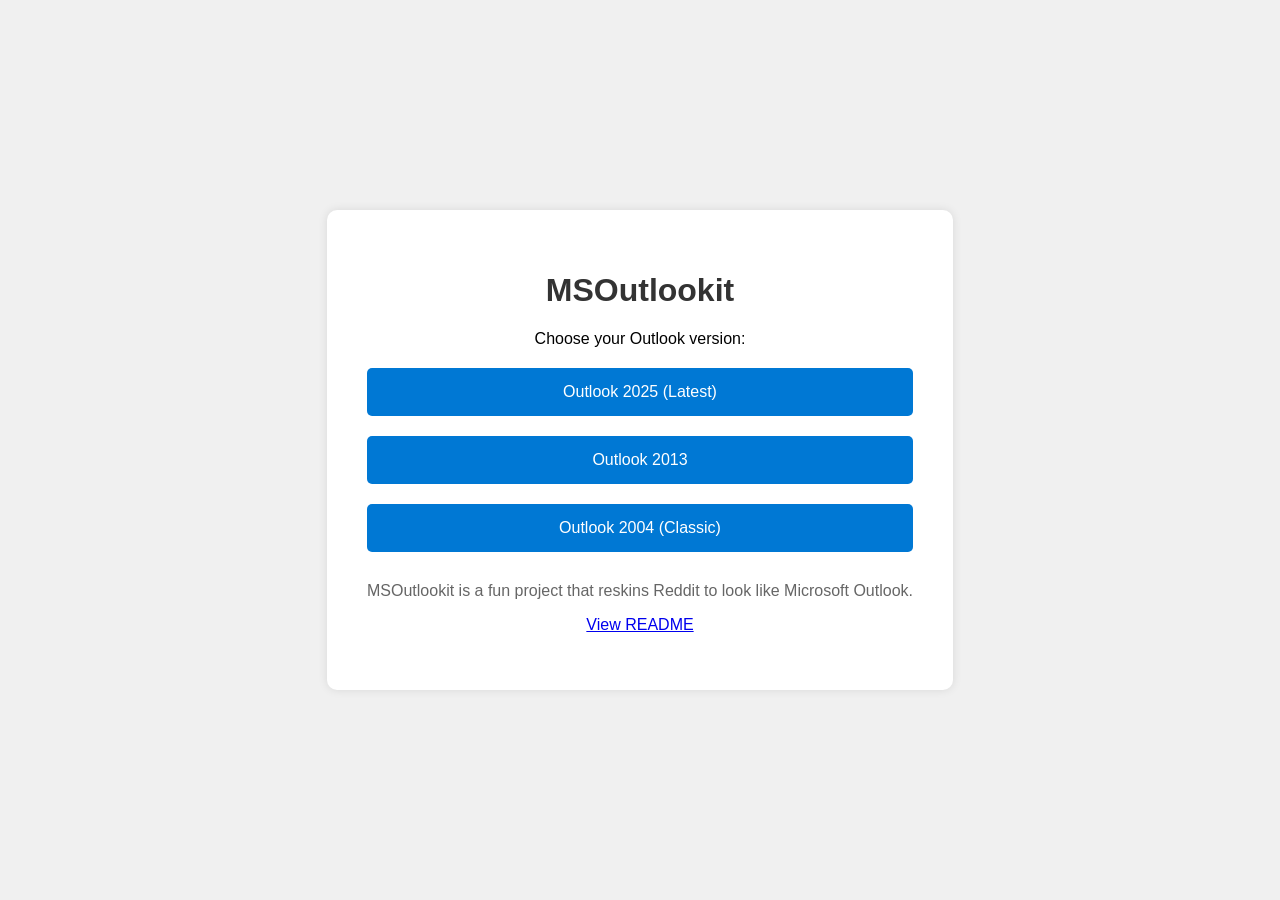
<file: index.html>
<!DOCTYPE html>
<html lang="en">
<head>
    <meta charset="UTF-8">
    <meta name="viewport" content="width=device-width, initial-scale=1.0">
    <title>MSOutlookit - Version Selector</title>
    <style>
        body {
            font-family: Arial, sans-serif;
            background-color: #f0f0f0;
            margin: 0;
            padding: 0;
            display: flex;
            justify-content: center;
            align-items: center;
            height: 100vh;
        }
        .container {
            text-align: center;
            background: white;
            padding: 40px;
            border-radius: 10px;
            box-shadow: 0 0 10px rgba(0,0,0,0.1);
        }
        h1 {
            color: #333;
        }
        .version-link {
            display: block;
            margin: 20px 0;
            padding: 15px 30px;
            background-color: #0078d4;
            color: white;
            text-decoration: none;
            border-radius: 5px;
            transition: background-color 0.3s;
        }
        .version-link:hover {
            background-color: #005a9e;
        }
        .description {
            margin-top: 30px;
            color: #666;
        }
    </style>
</head>
<body>
    <div class="container">
        <h1>MSOutlookit</h1>
        <p>Choose your Outlook version:</p>
        <a href="versions/2025/" class="version-link">Outlook 2025 (Latest)</a>
        <a href="versions/2013/" class="version-link">Outlook 2013</a>
        <a href="versions/2004/" class="version-link">Outlook 2004 (Classic)</a>
        <div class="description">
            <p>MSOutlookit is a fun project that reskins Reddit to look like Microsoft Outlook.</p>
            <p><a href="README.md">View README</a></p>
        </div>
    </div>
</body>
</html>
</file>
